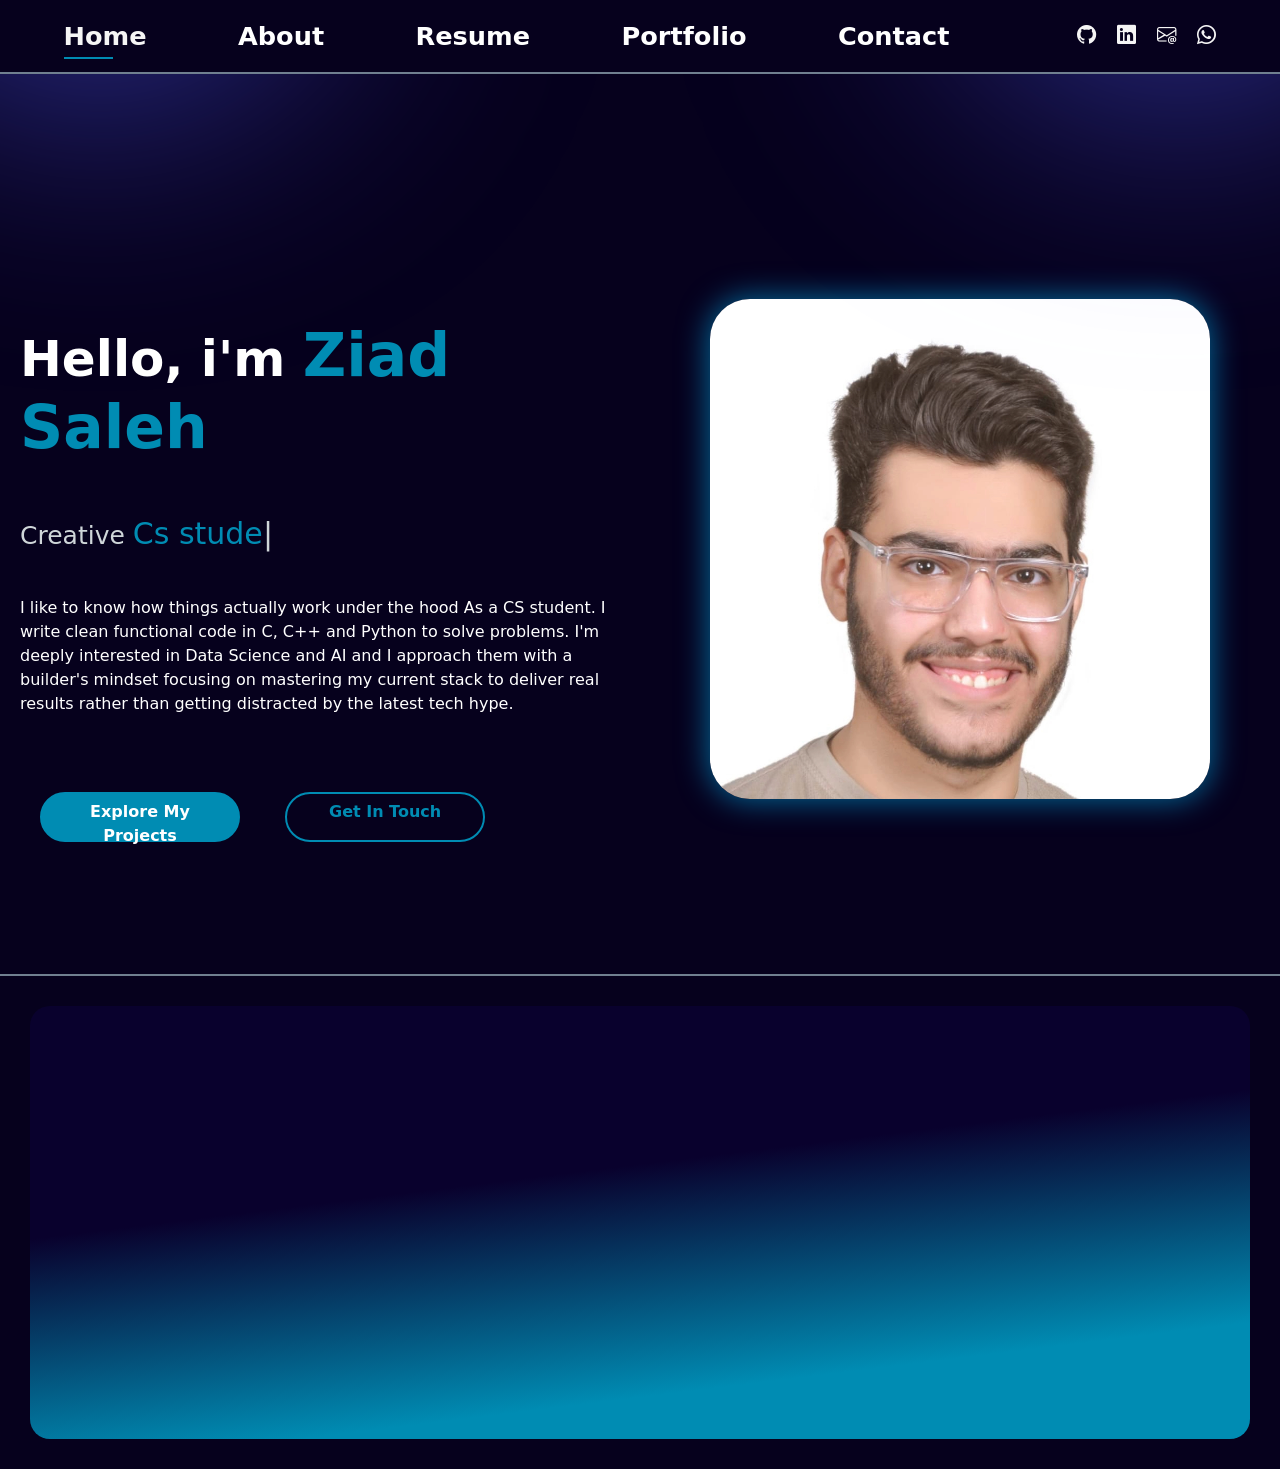
<file: index.html>
<!doctype html>
<html lang="en">
  <head>
    <meta charset="UTF-8">
    <meta name="viewport" content="width=device-width, initial-scale=1.0">
    <link rel="stylesheet" href="css/home.css">
    <link rel="stylesheet" href="css/main.css">
    <link
      href="https://cdn.jsdelivr.net/npm/bootstrap@5.3.8/dist/css/bootstrap.min.css"
      rel="stylesheet"
      integrity="sha384-sRIl4kxILFvY47J16cr9ZwB07vP4J8+LH7qKQnuqkuIAvNWLzeN8tE5YBujZqJLB"
      crossorigin="anonymous"
    >
    <link rel="preconnect" href="https://fonts.googleapis.com">
    <link rel="preconnect" href="https://fonts.gstatic.com" crossorigin>
    <link href="https://fonts.googleapis.com/css2?family=Roboto:ital,wght@0,100..900;1,100..900&display=swap" rel="stylesheet">
    <title>portfolio</title>
  </head>
  <body>
    <nav class="hide" id="nav">
      <i class="bi bi-x close"></i>
      <ul>
        <li>
          <a href="#" class="in-link top-botton"> home </a>
        </li>

        <li>
          <a href="html/about.html" class="magic-link top-botton"> about</a>
        </li>

        <li>
          <a href="html/resume.html" class="magic-link top-botton"> resume</a>
        </li>

        <li>
          <a href="html/portfolio.html" class="magic-link top-botton"> portfolio</a>
        </li>

        <li>
          <a href="html/contact.html" class="magic-link top-botton"> contact</a>
        </li>
      </ul>
      
      <ul>
        <li>
          <a id ='HIcon1' href="https://github.com/Ziad-CS" class='top-botton' target="_blank"> <i class="bi bi-github"></i> </a>
        </li>
          
        <li>
          <a id ='HIcon2' href="https://www.linkedin.com/in/ziad-cs" class='top-botton' target="_blank"> <i class="bi bi-linkedin"></i> </a>
        </li>
          
        <li>
          <a id ='HIcon3' href="mailto:Ziad.saleh.dev@gmail.com?subject=Hello%20from%20your%20Portfolio%21" class='top-botton' target="_blank"> <i class="bi bi-envelope-at"></i> </a>
        </li>

        <li>
          <a id ='HIcon4' href="https://wa.me/201101006703?text=Hello%20Ziad,%20I%20saw%20your%20portfolio" class='top-botton' target="_blank"> <i class="bi bi-whatsapp"></i> </a>
        </li>

      </ul>
    </nav>
    <i class="mobile">
      <span></span>
      <span></span>
      <span></span>
    </i>
    <main class="align">
      <section class="leftS">
        <div class="up">
          <h1> hello, i'm <span> Ziad Saleh </span> </h1>
        </div>
        <div class="career left">
          <p> Creative </p> <span class="career-name" id="typingWord"></span> <span class="typing" id="typingCourser"> | </span>
        </div>
        <div class="left">
          <p style="color: #fff;"> i like to know how things actually work under the hood As a CS student.
            I write clean functional code in C, C++ and Python to solve problems. 
            I'm deeply interested in Data Science and AI and I approach them with a builder's mindset focusing on mastering my current stack to deliver real results rather than getting distracted by the latest tech hype.
          </p>
        </div>
        <div class="down">
          <a href="html/portfolio.html" class="btn btn-primary button1">
            Explore My Projects
          </a>
          <a href="html/contact.html" class="btn btn-outline-primary button2">
            Get In Touch
          </a>
        </div>
      </section>
      <div class="rightS small">
        <img src="img/me.jpg" alt="me">
      </div>
    </main>
    <footer>
      <section>
        <div class="top-left">
          <ul class="down">
            <li> <a href="#">  home </a> </li>
            <li> <a href="html/about.html"> about </a> </li>
            <li> <a href="html/resume.html"> resume </a> </li>
            <li> <a href="html/portfolio.html"> portfolio </a> </li>
          </ul>
        </div>
        <div class="top-right">
          <ul class="down">
            <li>
              <ul class="icons">
                <li>
                  <a href="https://github.com/Ziad-CS" class='color' target="_blank"> <i class="bi bi-github"></i> </a>
                </li>
                  
                <li>
                  <a href="https://www.linkedin.com/in/ziad-cs" class='color' target="_blank"> <i class="bi bi-linkedin"></i> </a>
                </li>
                  
                <li>
                  <a href="mailto:Ziad.saleh.dev@gmail.com?subject=Hello%20from%20your%20Portfolio%21" class='color' target="_blank"> <i class="bi bi-envelope-at"></i> </a>
                </li>

                <li>
                  <a href="https://wa.me/201101006703?text=Hello%20Ziad,%20I%20saw%20your%20portfolio" class='color' target="_blank"> <i class="bi bi-whatsapp"></i> </a>
                </li>
              </ul>
            </li>
            <li> E-mail: ziad.saleh.dev@gmail.com </li>
            <li> (+20)1101006703 </li>
            <li> Cairo,Egypt </li>

          </ul>
        </div>
        <p class="bottom left">
          Ziad Saleh
        </p>
      </section>
    </footer>
    <script src="js/main.js"></script>
    <script src="js/home.js"></script>
  </body>
</html>
</file>
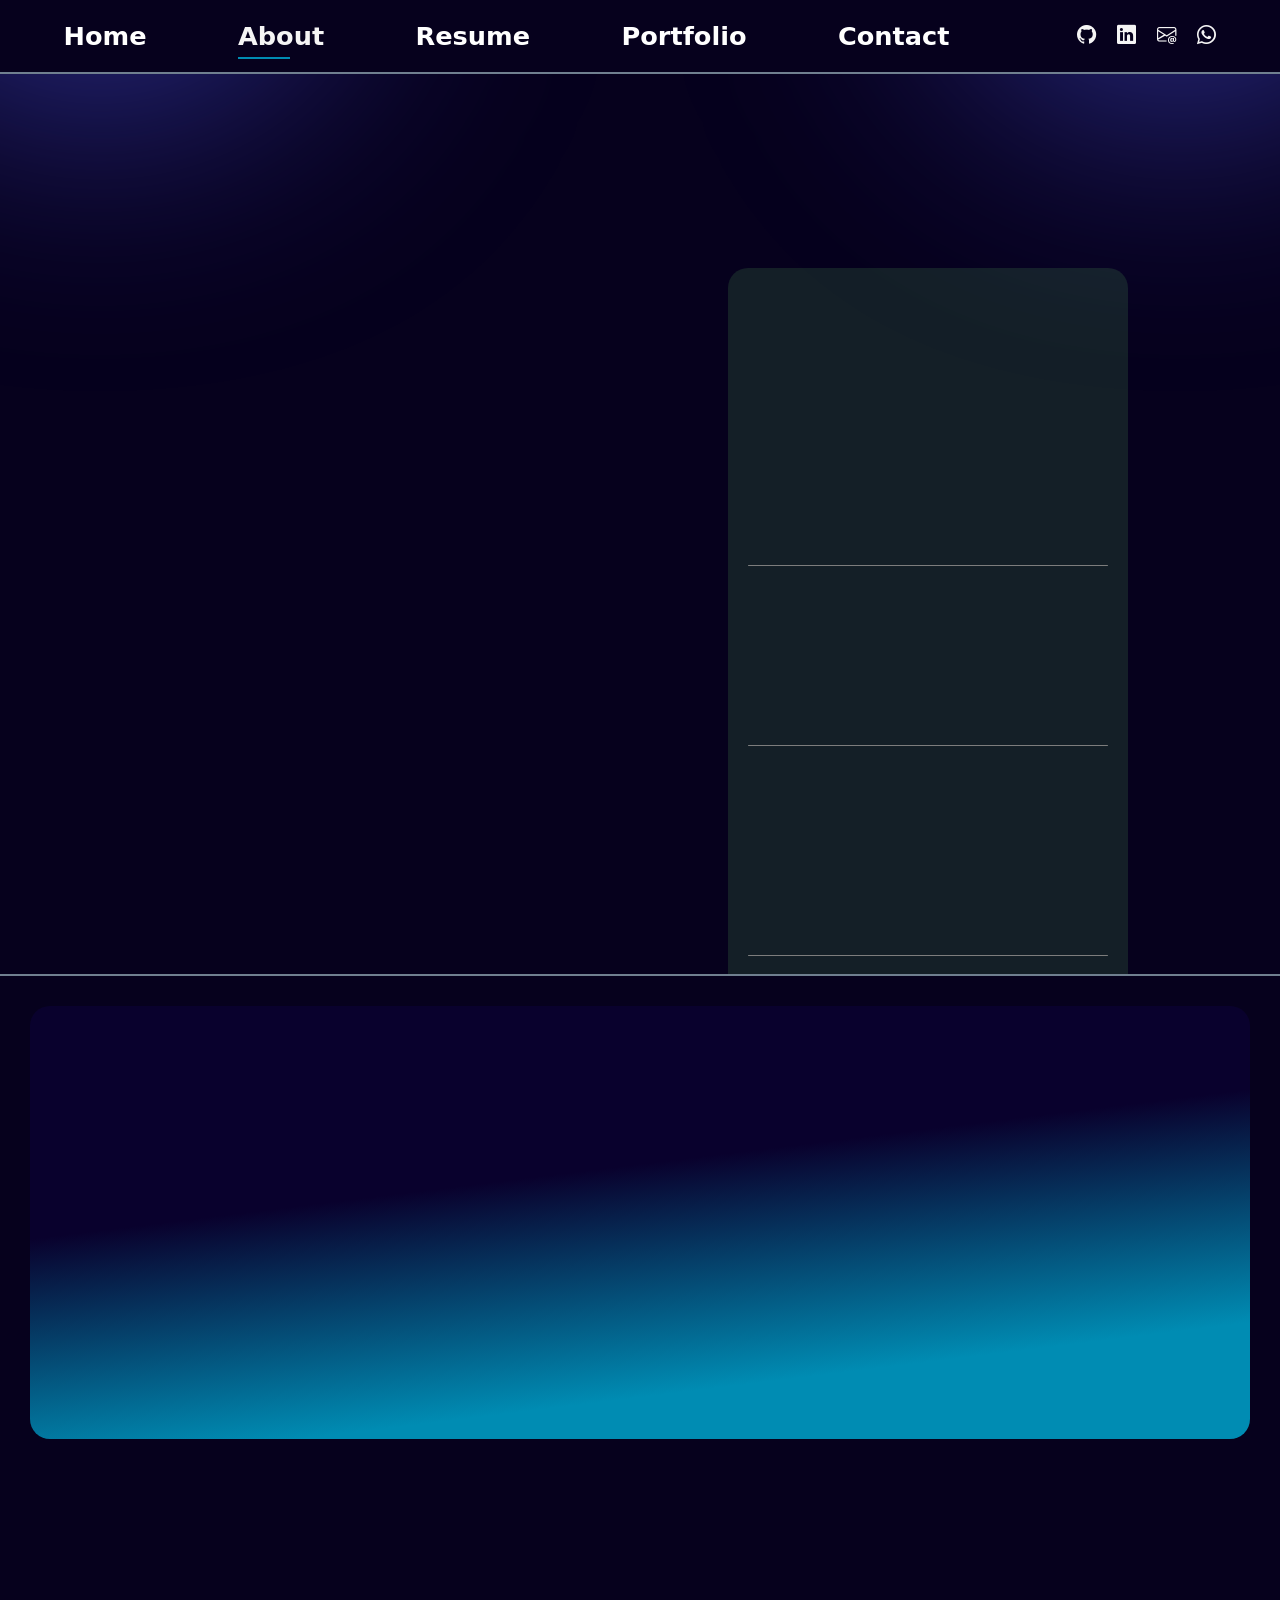
<file: html/about.html>
<!doctype html>
<html lang="en">
  <head>
    <meta charset="UTF-8">
    <meta name="viewport" content="width=device-width, initial-scale=1.0">
    <link rel="stylesheet" href="../css/about.css">
    <link rel="stylesheet" href="../css/main.css">
    <link
      href="https://cdn.jsdelivr.net/npm/bootstrap@5.3.8/dist/css/bootstrap.min.css"
      rel="stylesheet"
      integrity="sha384-sRIl4kxILFvY47J16cr9ZwB07vP4J8+LH7qKQnuqkuIAvNWLzeN8tE5YBujZqJLB"
      crossorigin="anonymous"
    >

    <title>about</title>
  </head>
  <body>
    <nav class="hide" id="nav">
      <i class="bi bi-x close"></i>
      <ul>
        <li>
          <a href="../index.html" class="magic-link top-botton"> home </a>
        </li>

        <li>
          <a href="#" class="in-link top-botton"> about</a>
        </li>

        <li>
          <a href="resume.html" class="magic-link top-botton"> resume</a>
        </li>

        <li>
          <a href="portfolio.html" class="magic-link top-botton"> portfolio</a>
        </li>

        <li>
          <a href="contact.html" class="magic-link top-botton"> contact</a>
        </li>
      </ul>
      
      <ul>
        <li>
          <a id ='HIcon1' href="https://github.com/Ziad-CS" class='top-botton' target="_blank"> <i class="bi bi-github"></i> </a>
        </li>
          
        <li>
          <a id ='HIcon2' href="https://www.linkedin.com/in/ziad-cs" class=' top-botton' target="_blank"> <i class="bi bi-linkedin"></i> </a>
        </li>
          
        <li>
          <a id ='HIcon3' href="mailto:Ziad.saleh.dev@gmail.com?subject=Hello%20from%20your%20Portfolio%21" class='top-botton' target="_blank"> <i class="bi bi-envelope-at"></i> </a>
        </li>

        <li>
          <a id ='HIcon4' href="https://wa.me/201101006703?text=Hello%20Ziad,%20I%20saw%20your%20portfolio" class='top-botton' target="_blank"> <i class="bi bi-whatsapp"></i> </a>
        </li>

      </ul>
    </nav>
    <i class="mobile">
      <span></span>
      <span></span>
      <span></span>
    </i>
    <main>
      <section class="up start">
        <h1 class="main-text-size main-text-Color set"> about Me</h1>
        <p class="sub-text-size sub-text-Color set"> A quick look at who I am and where I'm headed </p>
      </section>
      <section class="hint">
        <article>
          <h2 class="up"> Hello There</h2>
          <h3 class="up"> hi, i'm ziad - a Computer Science student passionate about building software, solving problems, and learning modern technologies.</h3>
          <p class="left"> I'm currently in my second year of Computer Science, wrapping up Harvard's CS50 and preparing to dive into Object-Oriented Programming, Data Structures, Algorithms, and Databases. I'm not in a rush to skip steps — I'd rather build a strong base now than struggle later.</p>
          <h2 class="left"> if u need to know me more </h2>
          <p class="left"> I show up, I study, I practice, and I don't stop when a concept gets hard — that's how I work. My goal is to specialize in AI and Data Analysis, and every fundamental I'm learning now is a deliberate step toward that.</p>
          <div class="down">
            <a href="portfolio.html" class="down btn btn-outline-primary button1">
              view my work
            </a>
          </div>
        </article>
      </section> 
      <div class="side">
        <div>
          <div class="img small"> <img src="../img/me.jpg" alt="me"> </div>
          <p class="name-title small"> ziad saleh</p>
          <p class="work-title small"> Computer Science Student </p>
        </div>
        <span class="line"> </span>
        <div class="exp small">
          <div>
            <span> 15 </span>
            <p> project </p>
          </div>
          <div>
            <span> 2+ </span>
            <p> Years Learning </p>
          </div>
          <div>
            <span> 3 </span>
            <p> courses </p>
          </div>
        </div>
        <span class="line"> </span>
        <div class="resume small">
          <button class="resumeB"> <i class="bi bi-download"></i> Download resume </button>
          <button class="contactB" onclick="location.href='contact.html' "> <i class="bi bi-envelope"></i> Contact </button>
        </div>
        <span class="line"> </span>
        <div class="chat down">
          <ul>
            <li>
              <a href="https://github.com/Ziad-CS" class='color' target="_blank"> <i class="bi bi-github"></i> </a>
            </li>
              
            <li>
              <a href="https://www.linkedin.com/in/ziad-cs" class='color' target="_blank"> <i class="bi bi-linkedin"></i> </a>
            </li>
              
            <li>
              <a href="mailto:Ziad.saleh.dev@gmail.com?subject=Hello%20from%20your%20Portfolio%21" class='color' target="_blank"> <i class="bi bi-envelope-at"></i> </a>
            </li>

            <li>
              <a href="https://wa.me/201101006703?text=Hello%20Ziad,%20I%20saw%20your%20portfolio" class='color' target="_blank"> <i class="bi bi-whatsapp"></i> </a>
            </li>
          </ul>
        </div>
      </div>
      <section class="">
        <h2 class="mid-text-size main-text-Color set"> what i do </h2>
        <p class="sub-text-size sub-text-Color set"> Areas i'm currently focused on and building experience in.</p>
        <div class="serv down">
          <div class="">
            <i class="bi bi-mortarboard"></i>
            <h3> Foundations of CS </h3>
            <p> Building a strong base in programming logic through CS50 and core computer science principles. </p>
          </div>
          <div class="">
            <i class="bi bi-diagram-3"></i>
            <h3> Data Structures & Algorithms </h3>
            <p> Currently studying how to structure and process data efficiently — the backbone of any AI or data work. </p>
          </div>
          <div class="">
            <i class="bi bi-database"></i>
            <h3> OOP & Databases </h3>
            <p> Learning how real-world systems are designed and how data is stored and managed. </p>
          </div>
          <div class="">
            <i class="bi bi-cpu"></i>
            <h3> Aspiring AI/Data Path </h3>
            <p>  Working toward a future in AI and Data Analysis, building the right skills in the right order. </p>
          </div>
        </div>
      </section>
      <span class="line"> </span>
      <section class="time-line down">
        <div>
          <span class="date"> 2025 </span>
          <h3> Started Computer Science</h3>
          <p> Began my journey into Computer Science, learning the fundamentals of programming and problem-solving. </p>
        </div>
        <div>
          <span class="date"> 2026 </span>
          <h3> Completing CS50</h3>
          <p> Working through Harvard's CS50, building a solid foundation in algorithms, memory, and core programming logic. </p>
        </div>
        <div>
          <span class="date"> 2026 </span>
          <h3> Learning Data Structures & Algorithms, OOP, Databases</h3>
          <p> Diving into the core fundamentals that every strong developer needs — data structures, algorithms, OOP, and databases. </p>
        </div>
        <div>
          <span class="date"> 2027 </span>
          <h3> Specializing in AI & Data Analysis </h3>
          <p> Applying my fundamentals to specialize in AI and Data Analysis, my main area of interest and future focus. </p>
        </div>
      </section>
      <span class="line"></span>
      <section class="sec-skills">
        <h2 class="down mid-text-size main-text-Color set"> skills </h2>
        <p class="down sub-text-size sub-text-Color set"> summary of my technical and professional skills.</p>
        <article>
          <div class="skill-item right">
            <p> Core CS Concepts (Data Structures, Algorithms, OOP, Memory Management)</p>
          </div>
          <div class="skill-item left">
            <p> Version Control & Tools (Git, GitHub, VS Code, Linux/Unix Basics) </p>
          </div>
          <div class="skill-item left">
            <p> Programming Languages (C, C++, JavaScript, Python, HTML/CSS) </p>
          </div>
          <div class="skill-item right">
            <p> Web Development (Responsive Design, Bootstrap, DOM Manipulation, APIs) </p>
          </div>
          <div class="skill-item left">
            <p> Soft Skills (Team Collaboration, Self-Learning, Adaptability)</p>
          </div>
          <div class="skill-item right coming-soon">
            <p> team leadership</p>
          </div>
          <div class="skill-item left coming-soon">
            <p> team leadership</p>
          </div>
          <div class="skill-item right coming-soon">
            <p> team leadership</p>
          </div>
          <div class="skill-item left coming-soon">
            <p> team leadership</p>
          </div>
          <div class="skill-item right coming-soon">
            <p> team leadership</p>
          </div>
        </article>
      </section>
    </main>
    <footer>
      <section>
        <div class="top-left">
          <ul class="down">
            <li> <a href="../index.html">  home </a> </li>
            <li> <a href="#"> about </a> </li>
            <li> <a href="resume.html"> resume </a> </li>
            <li> <a href="portfolio.html"> portfolio </a> </li>
          </ul>
        </div>
        <div class="top-right">
          <ul class="down">
            <li>
              <ul class="icons">
                <li>
                  <a href="https://github.com/Ziad-CS" class='color' target="_blank"> <i class="bi bi-github"></i> </a>
                </li>
                  
                <li>
                  <a href="https://www.linkedin.com/in/ziad-cs" class='color' target="_blank"> <i class="bi bi-linkedin"></i> </a>
                </li>
                  
                <li>
                  <a href="mailto:Ziad.saleh.dev@gmail.com?subject=Hello%20from%20your%20Portfolio%21" class='color' target="_blank"> <i class="bi bi-envelope-at"></i> </a>
                </li>

                <li>
                  <a href="https://wa.me/201101006703?text=Hello%20Ziad,%20I%20saw%20your%20portfolio" class='color' target="_blank"> <i class="bi bi-whatsapp"></i> </a>
                </li>
              </ul>
            </li>
            <li> E-mail: ziad.saleh.dev@gmail.com </li>
            <li> (+20)1101006703 </li>
            <li> Cairo,Egypt </li>

          </ul>
        </div>
        <p class="bottom left">
          Ziad Saleh
        </p>
      </section>
    </footer>
    <script src="../js/main.js"></script>
  </body>
</html>
</file>
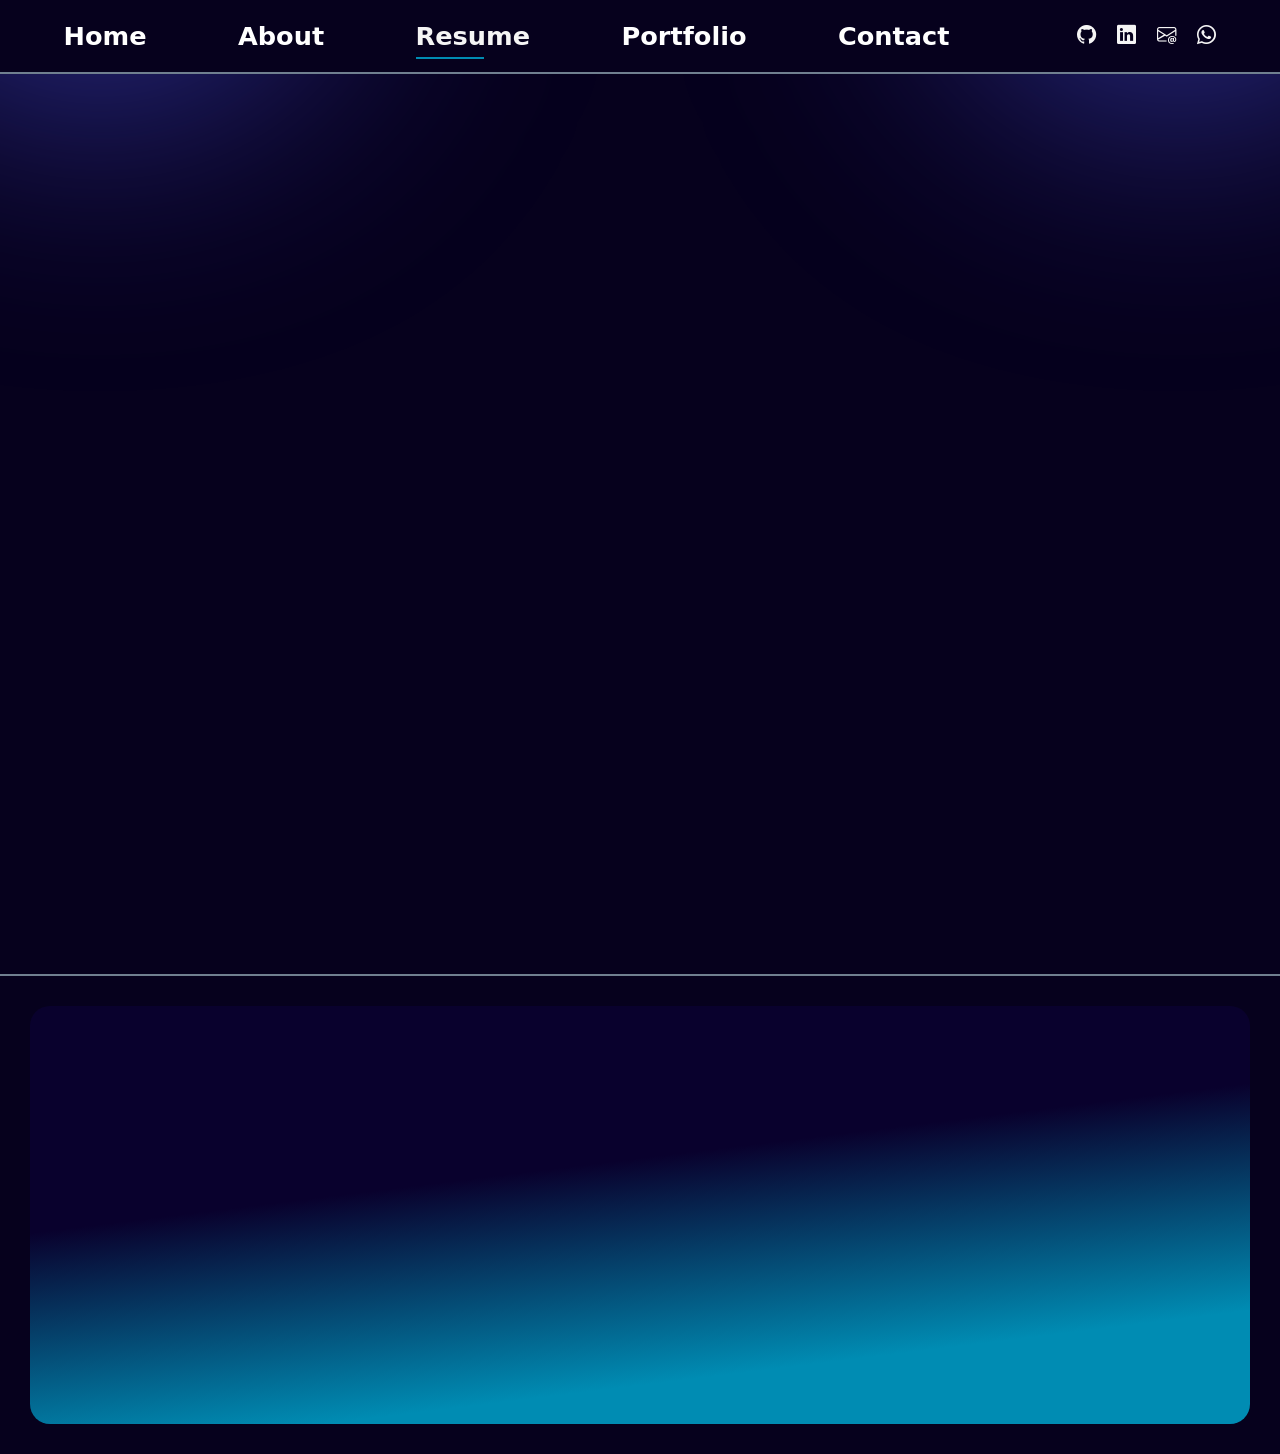
<file: html/resume.html>
<!doctype html>
<html lang="en">
  <head>
    <meta charset="UTF-8">
    <meta name="viewport" content="width=device-width, initial-scale=1.0">
    <link rel="stylesheet" href="../css/resume.css">
    <link rel="stylesheet" href="../css/main.css">
    <link
      href="https://cdn.jsdelivr.net/npm/bootstrap@5.3.8/dist/css/bootstrap.min.css"
      rel="stylesheet"
      integrity="sha384-sRIl4kxILFvY47J16cr9ZwB07vP4J8+LH7qKQnuqkuIAvNWLzeN8tE5YBujZqJLB"
      crossorigin="anonymous"
    >

    <title>resume</title>
  </head>
  <body>
    <nav class="hide" id="nav">
      <i class="bi bi-x close"></i>
      <ul>
        <li>
          <a href="../index.html" class="magic-link top-botton"> home </a>
        </li>

        <li>
          <a href="about.html" class="magic-link top-botton"> about</a>
        </li>

        <li>
          <a href="#" class="in-link top-botton"> resume</a>
        </li>

        <li>
          <a href="portfolio.html" class="magic-link top-botton"> portfolio</a>
        </li>

        <li>
          <a href="contact.html" class="magic-link top-botton"> contact</a>
        </li>
      </ul>
      
      <ul>
        <li>
          <a id ='HIcon1' href="https://github.com/Ziad-CS" class='top-botton' target="_blank"> <i class="bi bi-github"></i> </a>
        </li>
          
        <li>
          <a id ='HIcon2' href="https://www.linkedin.com/in/ziad-cs" class='top-botton' target="_blank"> <i class="bi bi-linkedin"></i> </a>
        </li>
          
        <li>
          <a id ='HIcon3' href="mailto:Ziad.saleh.dev@gmail.com?subject=Hello%20from%20your%20Portfolio%21" class='top-botton' target="_blank"> <i class="bi bi-envelope-at"></i> </a>
        </li>

        <li>
          <a id ='HIcon4' href="https://wa.me/201101006703?text=Hello%20Ziad,%20I%20saw%20your%20portfolio" class='top-botton' target="_blank"> <i class="bi bi-whatsapp"></i> </a>
        </li>

      </ul>
    </nav>
    <i class="mobile">
      <span></span>
      <span></span>
      <span></span>
    </i>
    <main>
      <section class="start up">
        <h1 class="main-text-size main-text-Color set"> resume </h1>
        <p class="sub-text-size sub-text-Color set"> A timeline of my education and hands-on learning so far</p>
      </section>
      <div class="edu">
        <article class="first up">
          <h2 class="resume-title">
            Education
          </h2>
          <div class="progress-line small">
            <h3 class="">
               Bachelor's in Computer Science
            </h3>
            <span class="date">
              2025-present
            </span>
            <p class="sub-text-Color sub-text-size"> capital university (Helwan university) </p>
            <ul>
              <li> Currently maintaining a GPA of 3.54, with a strong academic record throughout my studies </li>
              <li> Completing coursework in programming fundamentals, object-oriented programming, databases, data structures and algorithms </li>
              <li> Going beyond the curriculum by exploring AI and Data Analysis on my own.</li>
            </ul>
          </div>
          <div class="progress-line small coming-soon">
            <h3 class="">
              sinor software enge
            </h3>
            <span class="date">
              2021-present
            </span>
            <p class="sub-text-Color sub-text-size"> place,kekmfa,imei </p>
            <ul>
              <li>Lorem ipsum dolor sit amet, consectetur</li>
              <li>dipisicing elit. Assumenda autem cumque in, iure quibusdam rem cum error voluptates expedita nisi nobis est harum maiores eligendi nemo voluptatem ex, quae a.</li>
              <li>dipisicing elit. Assumenda autem cumque in, iure quibusdam rem cum error voluptates expedita nisi nobis est harum maiores eligendi nemo voluptatem ex, quae a.</li>
              <li> dolorum, quos libero deserunt voluptas aliquid delectus, fuga nisi.</li>
            </ul>
          </div>
          <div class="progress-line small coming-soon">
            <h3 class="">
              sinor software enge
            </h3>
            <span class="date">
              2021-present
            </span>
            <p class="sub-text-Color sub-text-size"> place,kekmfa,imei </p>
            <ul>
              <li>Lorem ipsum dolor sit amet, consectetur</li>
              <li>dipisicing elit. Assumenda autem cumque in, iure quibusdam rem cum error voluptates expedita nisi nobis est harum maiores eligendi nemo voluptatem ex, quae a.</li>
              <li>dipisicing elit. Assumenda autem cumque in, iure quibusdam rem cum error voluptates expedita nisi nobis est harum maiores eligendi nemo voluptatem ex, quae a.</li>
              <li> dolorum, quos libero deserunt voluptas aliquid delectus, fuga nisi.</li>
            </ul>
          </div>
        </article>
        <article class="coming-soon">
          <!-- courses -->
        </article>
      </div>
      <div class="experience">
        <article class="first up">
          <h2 class="resume-title">
            Professional Experience
          </h2>
          <div class="progress-line small">
            <h3 class="">
              open to work
            </h3>
            <span class="date">
              present
            </span>
            <p class="sub-text-Color sub-text-size"> Remote/On-site </p>
            <ul>
              <li>Actively seeking internships and entry-level jobs in software development, AI, or data analysis</li>
              <li>No formal work experience yet — but bringing consistency, curiosity, and a strong drive to learn.</li>
              <li>dipisicing elit. Assumenda autem cumque in, iure quibusdam rem cum error voluptates expedita nisi nobis est harum maiores eligendi nemo voluptatem ex, quae a.</li>
              <li> Open to remote, hybrid, or on-site roles, and eager to apply my growing skill set in a real-world environment</li>
            </ul>
          </div>
          <div class="progress-line small coming-soon">
            <h3 class="">
              sinor software enge
            </h3>
            <span class="date">
              2021-present
            </span>
            <p class="sub-text-Color sub-text-size"> place,kekmfa,imei </p>
            <ul>
              <li>Lorem ipsum dolor sit amet, consectetur</li>
              <li>dipisicing elit. Assumenda autem cumque in, iure quibusdam rem cum error voluptates expedita nisi nobis est harum maiores eligendi nemo voluptatem ex, quae a.</li>
              <li>dipisicing elit. Assumenda autem cumque in, iure quibusdam rem cum error voluptates expedita nisi nobis est harum maiores eligendi nemo voluptatem ex, quae a.</li>
              <li> dolorum, quos libero deserunt voluptas aliquid delectus, fuga nisi.</li>
            </ul>
          </div>
          <div class="progress-line small coming-soon">
            <h3 class="">
              sinor software enge
            </h3>
            <span class="date">
              2021-present
            </span>
            <p class="sub-text-Color sub-text-size"> place,kekmfa,imei </p>
            <ul>
              <li>Lorem ipsum dolor sit amet, consectetur</li>
              <li>dipisicing elit. Assumenda autem cumque in, iure quibusdam rem cum error voluptates expedita nisi nobis est harum maiores eligendi nemo voluptatem ex, quae a.</li>
              <li>dipisicing elit. Assumenda autem cumque in, iure quibusdam rem cum error voluptates expedita nisi nobis est harum maiores eligendi nemo voluptatem ex, quae a.</li>
              <li> dolorum, quos libero deserunt voluptas aliquid delectus, fuga nisi.</li>
            </ul>
          </div>
        </article>
      </div>
    </main>
    <footer>
      <section>
        <div class="top-left">
          <ul class="small">
            <li> <a href="../index.html">  home </a> </li>
            <li> <a href="about.html"> about </a> </li>
            <li> <a href="#"> resume </a> </li>
            <li> <a href="portfolio.html"> portfolio </a> </li>
          </ul>
        </div>
        <div class="top-right">
          <ul class="small">
            <li>
              <ul class="icons">
                <li>
                  <a href="https://github.com/Ziad-CS" class='color' target="_blank"> <i class="bi bi-github"></i> </a>
                </li>
                  
                <li>
                  <a href="https://www.linkedin.com/in/ziad-cs" class='color' target="_blank"> <i class="bi bi-linkedin"></i> </a>
                </li>
                  
                <li>
                  <a href="mailto:Ziad.saleh.dev@gmail.com?subject=Hello%20from%20your%20Portfolio%21" class='color' target="_blank"> <i class="bi bi-envelope-at"></i> </a>
                </li>

                <li>
                  <a href="https://wa.me/201101006703?text=Hello%20Ziad,%20I%20saw%20your%20portfolio" class='color' target="_blank"> <i class="bi bi-whatsapp"></i> </a>
                </li>
              </ul>
            </li>
            <li> E-mail: ziad.saleh.dev@gmail.com </li>
            <li> (+20)1101006703 </li>
            <li> Cairo,Egypt </li>

          </ul>
        </div>
        <p class="bottom left">
          Ziad Saleh
        </p>
      </section>
    </footer>
    <script src="../js/main.js"></script>
  </body>
</html>
</file>
<file: css/home.css>
@import url("https://cdn.jsdelivr.net/npm/bootstrap-icons@1.13.1/font/bootstrap-icons.min.css");
main {
  display: flex;
  flex-wrap: wrap;
}
.leftS {
  width: 50%;
  min-width: 300px;
}
.leftS:first-child {
  margin-top: 25vh;
}
.leftS h1 {
  color: white;
  font-size: 50px;
  font-weight: bold;
}
.leftS h1 span {
  color: #008cb3;
  font-size: 60px;
}
.career {
  padding: 0 0 0 20px;
}
.career * {
  display: inline;
  font-weight: 400;
  font-size: 25px;
  color: #cfd6d9;
}
.career :last-child
{
  margin-left: -5px;
}
.career-name {
  color: #008cb3;
  font-size: 30px;
}
.typing {
  color: #cfd6d9;
  font-weight: 1;
  font-size: 30px;
}
.leftS div {
  padding: 20px;
}
.leftS a {
  font-weight: 800;
  height: 50px;
  width: 200px;
  margin: 20px;
  border: #008cb3 solid 2px;
  border-radius: 50px;
  transition: background-color 0.5s, color 0.5s, margin-bottom 0.5s, transform 0.3s;
  text-align: center;
  text-transform: capitalize !important;
}
.button2 {
  color: #008cb3 !important;
}
.button1 {
  background-color: #008cb3 !important;
}
.button2:hover {
  background-color: #008cb3 !important;
  color: white !important;
  border: 0px;
  transform: translateY(-10%);
}
.button1:hover {
  background-color: #005f7a !important;
  border: 0px !important;
  transform: translateY(-10%);
}
.rightS {
  display: flex;
  width: 50%;
  min-width: 550px;
  justify-content: center;
}
.leftS, .rightS {
  margin-left: auto;
  margin-right: auto;
}
.rightS img {
  border-radius: 8%;
  width: 500px;
  height: 500px;
  transition: scale 1s;
  scale: 1 1;
  margin: 25vh 0 10vh 0;
  /* border-style: inset !important; */
  box-shadow: 0px 0px 30px 2px rgba(0, 191, 255, 0.528);
  border-width: thick;
  border-color: #004444;
}
.rightS img:hover {
  scale: 1.05 1.05;
}
@media (max-width: 1100px) {
  .leftS {
    width: 100%;
    height: fit-content;
    margin-top: 0 !important;
  }
  .rightS {
    order: -1;
  }
  .rightS img {
    margin-bottom: 0;
  }
  .leftS {
    text-align: center;
  }
}
@media (max-width: 700px) {
  .leftS h1 span {
  font-size: 51px;
  }
  .leftS h1 {
  font-size: 40px;
  }
  .align {
    align-content: flex-start;
  }
  .leftS {
    width: 100%;
    height: fit-content;
  }
  .leftS:first-child {
    margin-top: 10vh;
  }
  .rightS {
    min-width: 350px;
  }
  .rightS img {
    width: 250px;
    height: 250px;
    margin-top: 10vh;
  }
}
</file>
<file: css/main.css>
@import url("https://cdn.jsdelivr.net/npm/bootstrap-icons@1.13.1/font/bootstrap-icons.min.css");
/* :root {
  --
} */
.coming-soon {
  display: none;
}
body {
  font-family: "Roboto", sans-serif;
  box-sizing: border-box;
  height: fit-content;
  display: flex;
  flex-wrap: wrap;
  background-color: #06011d !important;
  color: #fff;
  overflow-x: hidden;
  width: 100%;
}
body::before,
body::after {
    content: "";
    position: absolute;
    width: 700px;
    height: 500px;
    border-radius: 50%;
    filter: blur(120px);
    z-index: 0;
}
body::before {
    top:  -350px;
    left: -250px;
    background: radial-gradient(
        circle,
        rgba(85, 94, 255, 0.85) 0%,
        rgba(85, 94, 255, 0.35) 40%,
        transparent 75%
    );
}
body::after {
    top: -350px;
    right: -250px;
    background: radial-gradient(
        circle,
        rgba(85, 94, 255, 0.85) 0%,
        rgba(85, 94, 255, 0.35) 40%,
        transparent 75%
    );
}
main {
  max-width: 1800px;
  margin: auto;
}
h1::first-letter,
h2::first-letter,
h3::first-letter,
h4::first-letter,
h5::first-letter,
h6::first-letter,
p::first-letter,
label::first-letter {
  text-transform: uppercase;
}
.set {
  text-align: center;
  width: 100%;
  max-width: 1000px;
  justify-self: center;
}
.start {
  margin-top: 90px;
}
.main-text-Color {
  color: #fff;
  margin: auto;
}
.sub-text-Color {
  color: #cfd6d9;
  margin: auto;
}
.main-text-size {
  font-size: 4em;
  font-weight: 200;
}
.mid-text-size {
  font-size: 3.5em;
  font-weight: 300;
}
.bigSub-text-size {
  font-size: 1.3em;
  font-weight: 200;
}
.sub-text-size {
  font-size: 1.1em;
}
nav {
  display: flex;
  justify-content: space-around;
  flex-wrap: wrap;

  /* background-color:#708090; */
  background-color:#06011d;
  background-size:cover;
  height: fit-content;
  width: 100%;
  position: sticky;
  top: 0px;
  border-bottom: #708090 2px solid;
  z-index: 9999;
}

nav ul {
  display: flex;
  list-style-type: none;
  justify-content: space-between;
  align-content: center;
  flex-wrap: wrap;
  padding: 0;
  width: fit-content;
  margin: 0;
}
nav li {
  padding: 5px;
}
nav a {
  text-decoration: none;
}
nav ul:last-of-type {
  width: 5vw;
  min-width: 150px;
}
nav ul:first-of-type {
  width: 70vw;
  min-width: 530px;
  max-width: 900px;
}
.mobile {
  display: none;
  position: fixed;
  top: 20px;
  right: 20px;
  width: 50px;
  height: 60px;
  background-color: black;
  /* border: red 2px solid; */
  border-radius: 5px;
}
.mobile span {
  display: block;
  width: 30px;
  height: 5px;
  border-radius: 20px;
  margin: 5px 10px 0 10px;
  background-color: white;
}
.mobile span:first-of-type {
  margin-top: 17.5px;
}
.close {
  display: none;
  position: fixed;
  top: 20px;
  right: 20px;
  width: 65px;
  height: 65px;
  font-size: 4em;
  color: white;
  border-radius: 50%;
  border: 2px solid #008cb3;
}
.close::before {
  display: flex;
  flex-wrap: wrap;
  justify-content: center;
  align-content: center;
}
.stop-move {
  overflow-y: hidden;
}
.none {
  display: none;
}
.top-botton{
    display: inline-block;
    margin: 12px 0;
    text-decoration-line: none;
    color: #F5F5F5;
    scale: 1 1;
    transition: scale 0.2s;
    font-weight: bold;
}
nav ul:first-of-type .top-botton {
  font-size: 1.6em;
}
nav ul:last-of-type .top-botton {
  font-size: 1.2em;
}
.top-botton:hover{
    scale: 1.3 1.3;
}
.magic-link {
    text-decoration: none;
    position: relative;
    color: #ffffff;
    cursor: pointer;
    text-transform: capitalize;
}
.magic-link::after {
    content: '';
    position: absolute;
    width: 0;
    height: 2px;
    bottom: -4px;
    left: 0;
    background-color: #008cb3;
    transition: width 0.3s ease;
}
.magic-link:hover::after {
    width: 60%;
}
.in-link {
    position: relative;
    text-decoration: none;
    text-transform: capitalize;
}
.in-link::after {
    content: '';
    position: absolute;
    background-color: #008cb3;
    height: 2px;
    bottom: -4px;
    left: 0;
    width: 60%;
}
main {
  height: 100vh;
  min-height: fit-content;
  width: 100%;
  background-color: #06011d;
}
footer {
  background-color: #06011d;
  border-top: #708090 2px solid;
  width: 100%;
  color: white;
  height: fit-content;
}
footer section {
  margin: 30px;
  display: flex;
  flex-wrap: wrap;
  height: fit-content;
  background-image: linear-gradient(173deg, #09012d 40%, #008cb3 80% ,#008cb3 100%);
  border-radius: 20px;
  text-transform: capitalize;
  font-weight: bold;
}
footer .top-left {
  width: 50%;
  min-width: fit-content;
  height: fit-content;
  padding: 2vw 0 0 2vw;
}
footer .top-left li {
  font-size: 22px;
}
footer .top-left a{
  text-decoration: none;
  color: white;
  transition: 0.5s;
}
footer .top-left a:hover{
  font-size: 30px;
}
footer .top-right {
  display: flex;
  width: 50%;
  min-width: fit-content;
  height: fit-content;
  padding: 2vw 2vw 0 0;
  justify-content: flex-end;
}
footer .icons {
  display: flex;
  width: 100%;
  margin-bottom: 20px;
  justify-content: space-around;
}
footer .icons li {
  position: relative;
  height: 3em;
  width: 3em;
  border-radius: 50%;
}
footer .icons a {
  transform: translateX(-20%);
  font-size: 1.5em;
  color: white;
}
footer .color  {
  color: #00b7ea;
}
footer .color:hover {
  color: #00b7eabf;
}
footer .bottom {
  width: 100%;
  height: fit-content;
  color: rgba(255, 255, 255, 0.188);
  font-size: 10vw;
  /* text-shadow: 2px 2px 15px #333333; */
  width: 100%;
  text-align: center;
  margin: 0;
  letter-spacing: 2vw;
}
footer li {
  list-style-type: none;
  padding: 5px;
  margin: 5px;
}
footer ul {
  padding: 0;
  margin: 0;
}
footer .top-right li {
  display: flex;
  justify-content: flex-end;
}
.up {
  transform: translateY(-100px);
  opacity: 0;
}
.down {
  transform: translateY(100px);
  opacity: 0;
}
.right {
  transform: translateX(150px);
  opacity: 0;
}
.left {
  transform: translateX(-150px);
  opacity: 0;
}
.small {
  transform: scale( 0.5);
  opacity: 0;
}
.up2 {
  transform: translateY(-50%);
  opacity: 0;
}
.back {
  transform: translate(0, 0) scale(1) !important;
  opacity: 1;
  scale: 1 1;
  transition: 0.7s ease;
}
@media (max-width: 1100px) {
  body::after {
      width: 0px;
      height: 0px;
  }
  body::before{
      width: 90vw;
  }
  body::before {
      top:  -250px;
      left: -10vw;
      background: radial-gradient(
          circle,
          rgba(85, 94, 255, 0.85) 0%,
          rgba(85, 94, 255, 0.35) 40%,
          transparent 75%
      );
  }
  .main-text-Color {
    width: 90% !important;
  }
  .sub-text-Color {
    width: 90% !important;
  }
}
@media (max-width: 700px) {
  .mobile {
    display: inline;
    z-index: 999;
  }
  .close {
    display: inline;
  }
  .hide {
  transform: translateX(100%);
  transition: opacity 0.9s ease, transform 0.9s ease;
  }
  .show {
    transform: translateX(0%);
    transition: opacity 0.9s ease, transform 0.9s ease;
  }
  nav {
    position: fixed;
    flex-direction: column;
    align-content: space-around;
    flex-wrap: wrap;
    height: 100%;
  }
  nav ul:first-of-type {
    flex-direction: column;
    width: 25vw;
  }
  li {
    width: fit-content;
  }
  .right {
    transform: translateX(-100px); /* تقليل المسافة لتجنب الخروج الكلي */
  }
  
  /* إلغاء الحد الأدنى للعرض الذي يتجاوز الشاشة */
  nav ul:first-of-type {
    min-width: unset !important;
  }
}
</file>
<file: css/about.css>
@import url("https://cdn.jsdelivr.net/npm/bootstrap-icons@1.13.1/font/bootstrap-icons.min.css");
main {
  display: flex;
  flex-wrap: wrap;
  justify-content: center;
}
main section:first-of-type, main section:nth-of-type(4), 
main section:nth-of-type(6) {
  width: 100%;
  height: fit-content;
}
.hint {
  width: 45%;
  padding: 20px;
}
.hint article:first-of-type h2{
  color: #fff;
  margin: 0 0 10px 0;
  font-weight: 100;
  font-size: 1em;
  text-transform: capitalize;
}
.hint article:first-of-type h3{
  color: #fff;
  font-weight: 200;
  font-size: 2.5em;
}
.hint article:first-of-type p{
  color: #cfd6d9;
  padding: 10px 0;
  font-size: 1.3em;
  font-weight: 300;
}
.hint article:first-of-type p:last-of-type{
  color: #e3e3e3;
}
.hint article:first-of-type a{
  color:#008cb3;
  border-color: #008cb3;
  width: 30%;
  min-width: 200px;
  font-weight: 600;
  font-size: 1.1em;
  transition: 0.3s;
}
.hint article:first-of-type a:hover{
  background-color: #008cb3;
  color: white;
  box-shadow: 0 0 15px 3px #008cb376;
}
.serv {
  display: flex;
  justify-self: center;
  justify-content: space-between;
  align-content: center;
  gap: 20px;
  width: 90%;
  flex-wrap: wrap;
  flex-direction: row;
  margin: 30px auto;
}
.serv div {
  display: flex;
  width: 24%;
  min-width: 300px;
  padding: 10px;
  margin: auto;
  justify-content: flex-start;
  flex-wrap: wrap;
  flex-direction: row;
  background-color: rgb(20, 31, 39);
  color: rgb(19, 135, 193);
  border-radius: 10px;
  border: #676767 1px solid;
  transition: 0.3s;
}
.serv div * {
  width: 90%;
}
.serv i {
  display: block;
  font-size: 2em;
  margin: 10px;
}
.serv h3 {
  font-size: 1.2em;
  font-weight: 800;
  color: #fff;
}
.serv p {
  font-size: 1.1em;
  font-weight: 300;
  width: 90%;
  color: #cfd6d9;
  padding: 0;
  margin: 0;
}
.serv div:hover {
  border-color: #008cb3;
  box-shadow: 0 0 20px 1px #cfd6d96c;
}
.time-line {
  display: flex;
  justify-self: center;
  justify-content: space-between;
  align-content: space-between;
  gap: 20px;
  width: 90%;
  flex-wrap: wrap;
  flex-direction: row;
  margin: 30px auto;
}
.time-line div {
  margin: auto;
  position: relative;
  padding: 0 25px;
}
.time-line .date {
  font-size: 13px;
  color: #a4abad;
}
.time-line h3 {
  color: #fff;
  padding: 4px 0 0 1px;
}
.time-line p {
  color: #d1d1d1;
  font-weight: 600;
  padding: 0 0 0 12px;
}
.time-line div::before {
  content: "";
  /* width: 10px;
  height: 10px; */
  padding: 5px;
  border-radius: 50px;
  background-color: rgb(19, 135, 193);
  border:rgba(7, 72, 105, 0.825) 5px solid;
  position: absolute;
  top: 0;
  left: 0;
}
.side {
  width: 85%;
  max-width: 400px;
  min-width: 270px;
  padding: 20px;
  background-color: rgb(20, 31, 39);
  border-radius: 20px;
  display: flex;  
  flex-direction: column;
  flex-wrap: wrap;
  align-content: center;
  justify-content: space-around;
}
.side * {
  display: flex;  
  flex-direction: column;
  flex-wrap: wrap;
  align-content: center;
  justify-content: space-around;
}
.line {
  padding: 0.5px;
  width: 100%;
  background-color:#7d7d7d;
  border-radius: 30px;
}
.img {
  position: relative;
  width: 22vw;
  height: 22vw;
  min-width: 135px;
  min-height: 135px;
  max-width: 155px;
  max-height: 155px;
  background-color: transparent;
  border: 5px solid #00a0cc;
  border-radius: 50%;
  margin: auto;
}
.img img {
  position: absolute;
  width: 20vw;
  height: 20vw;
  min-width: 120px;
  min-height: 120px;
  max-width: 140px;
  max-height: 140px;

  border-radius: 50%;
  /* margin: 50% 0 0 50%; */
  top: 50%;
  left: 50%;
  transform: translate(-50%, -50%);
}
.name-title {
  color:#f5fcff;
  font-size: 2em !important;
  font-weight: 400;
  line-height: 30px;
  letter-spacing: 3px;
  margin: 10px 0 0 0;
}
.work-title {
  color:#00a0cc;
  font-size: 1.2em;
  font-weight: 400;
  letter-spacing: 1px;
  margin: 0;
}
.exp {
  display: flex;
  justify-content: space-around;
  flex-direction: row;
  margin: 5px 0;
  padding: 5px 0;
}
.exp div {
  width: 32%;
}
.exp span {
  color: #00a0cc;
  font-size: 1.5em;
  font-weight: 400;
}
.exp p {
  color: #f5fcff;
  font-size: 1.1em;
  text-align: center;
  font-weight: 400;
  margin-bottom: 0;
}
.resume {
  display: flex;
  flex-wrap: wrap;
  justify-content: space-around;
  padding: 10px 5px;
}
.resume *{
  width: 95%;
}
.chat {
  width: 100%;
  padding: 20px 0;
}
.chat ul {
  display: flex;
  flex-direction: row;
  width: 100%;
  justify-content: space-evenly;
  padding: 2px 6px;
  margin: 4px;
  list-style-type: none;
  font-size: 1.75em;
}
.chat ul a {
  text-decoration: none;
  color: #00a0cc;
}
.chat ul a:hover {
  color: #008cb3;
}
.resume i {
  width: fit-content;
  padding: 5px;
}
.resumeB {
  color: white;
  background-color: #008cb3;
  padding: 10px;
  transition: 0.3s;
}
.resumeB:hover {
  background-color: #00a0cc;
  margin: -2px -2px 2px 2px;
}
.contactB {
  padding: 4px;
  transition: 0.3s;
  color: black;
}
.contactB:hover {
  margin: -2px -2px 2px 2px;
  background-color: #cfd6d9;
}
.resumeB,
.contactB {
  border: 0px;
  border-radius: 10px;
  flex-direction: row;
  justify-content: center;
  font-size: 1.2em;
}
.sec-skills {
  margin-top: 30px;
  margin-bottom: 120px;
}
.sec-skills article {
  width: 90%;
  margin: auto;
  display: flex;
  justify-content: space-around;
  flex-direction: row;
  flex-wrap: wrap;
  counter-reset: skill;
}
.skill-item {
  width: 45%;
  min-width: 400px;
  display: flex;
  justify-content: flex-start;
  border-bottom: #a4abad 2px solid;
  margin: 20px;
  transition: 0.3s;
  counter-increment: skill;
}
.skill-item:hover {
  border-bottom: #3d92aa 2px solid;
  scale: 1.1 1.1;
}
.skill-item::before {
  font-size: 3.5em;
  color: #3d92aa;
  content: counter(skill , decimal-leading-zero) ".";
}
.skill-item p {
  width: fit-content;
  padding: 10px 30px;
  font-size: 2em;
  align-self: flex-end;
  margin-bottom: 4px;
  color: #fff;
}
@media (max-width: 1100px) {
  main section:nth-of-type(2) {
  width: 55%;
  }
  .side {
    padding: 10px;
  }
  .side article:first-of-type p:first-of-type{
    font-size: 1.75em;
    line-height: 20px;
  }
  .side article:first-of-type p:last-of-type{
  font-size: 1.2em;
  }
  .chat ul {
    font-size: 1.4em;
  }
  .hint article:first-of-type h3 {
    font-size: 1.7em;
  }
  .hint article:first-of-type p {
    padding: 5px 0;
    font-size: 1.1em;
  }
  .hint article:first-of-type p:last-of-type {
    color: #e3e3e3;
  }
}
@media (max-width: 700px) {
  
  body {
    overflow-x: hidden;
  }
  main section:nth-of-type(2) {
  width: 100%;
  padding: 10px;
  }
  .time-line div {
    margin: auto;
  }
  .skill-item {
    width: 95%;
    min-width: 0;
    margin: 20px 0;
  }
  .skill-item span {
    font-size: 2.8em;
  }
  .skill-item p {
    padding: 5px 10px;
    font-size: 1.6em;
    margin-bottom: 2px;
  }
}
</file>
<file: css/resume.css>
@import url("https://cdn.jsdelivr.net/npm/bootstrap-icons@1.13.1/font/bootstrap-icons.min.css");

main {
  display: flex;
  flex-wrap: wrap;
  justify-content: space-around;
}
main section:first-of-type {
  width: 100%;
  height: fit-content;
}
.edu {
  width: 45%;
}
.experience {
  width: 45%;
}
.edu .first div,
.experience .first div {
  width: 100%;
  padding: 0 0 0 30px;
}
.resume-title {
  position: relative;
  color: #fff;
  padding: 10px;
  margin: 20px 10px;
}
.resume-title::after {
    content: '';
    position: absolute;
    height: 4px;
    bottom: -4px;
    left: 10px;
    background-color: #008cb3;
    width: 40px;
}
.progress-line {
  position: relative;
}
.progress-line::before {
  content: "";
  display: inline-block;
  width: 15px;
  height: 15px;
  background-color: #06011d;
  border: 2px solid #008cb3;
  border-radius: 50%;
  position: absolute;
  left: 0;
  top: 2px;
  z-index: 1;
}
.progress-line::after {
  content: "";
  display: inline-block;
  height: calc(100% + 18px);
  width: 2px;
  background-color: rgba(7, 72, 105, 0.825);
  position: absolute;
  left: 6.5px;
  top: 2px;
  border-radius: 50px;
}
.first {
  color: #fff;
  padding-bottom: 20px;
}
.first ul {
  padding-left: 10px;
}
.date {
  display: inline-block;
  color: rgb(13, 142, 206);
  padding: 10px;
  background-color: rgba(5, 56, 79, 0.286);
  font-size: 0.9em;
  font-weight: 600;
  margin: 5px;
}
.progress-line h3 {
  font-size: 1.3em;
  font-weight: 600;
}
.progress-line ul {
  margin: 10px;
}
.progress-line li {
  color: white;
  margin: 10px 0;
  font-weight: 400;
}
@media (max-width: 1100px) {
  .edu,
  .experience {
    width: 90%;
  }
  .first ul {
  padding: 0;
  }
}
</file>
